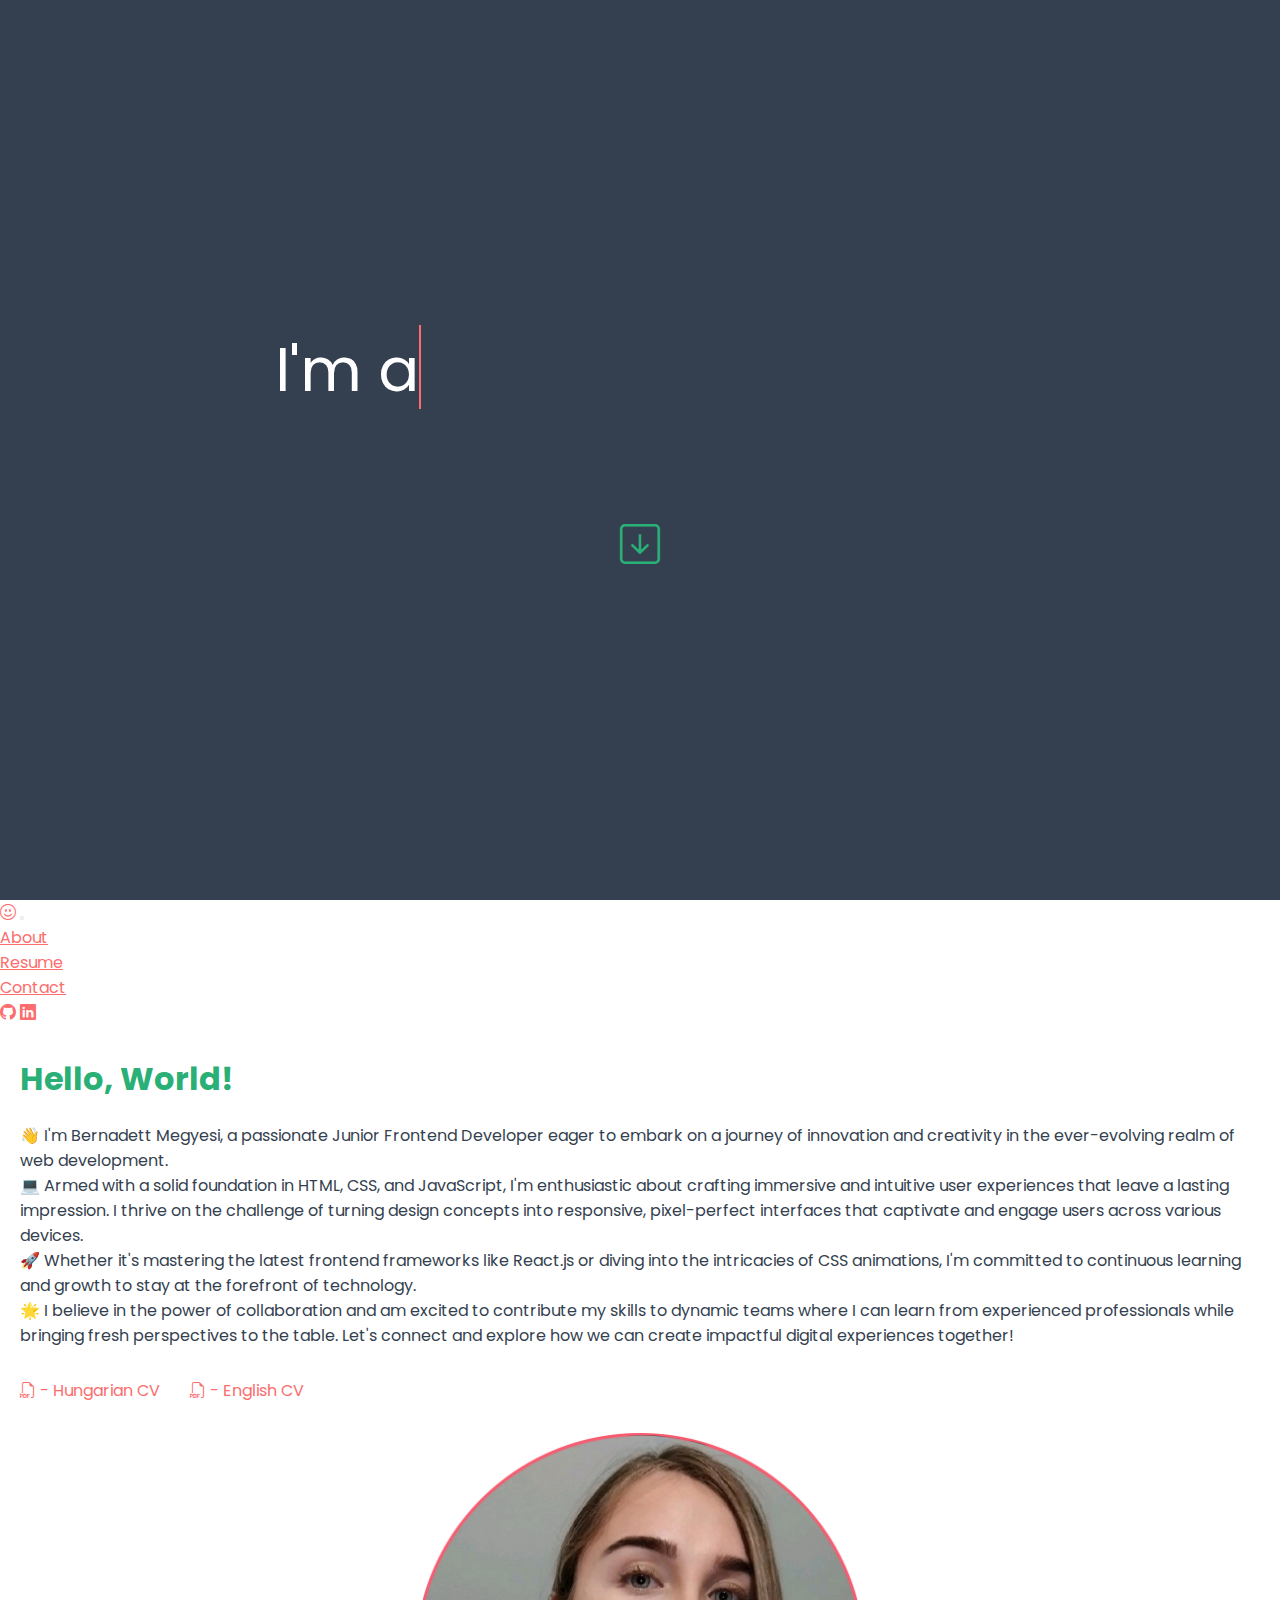
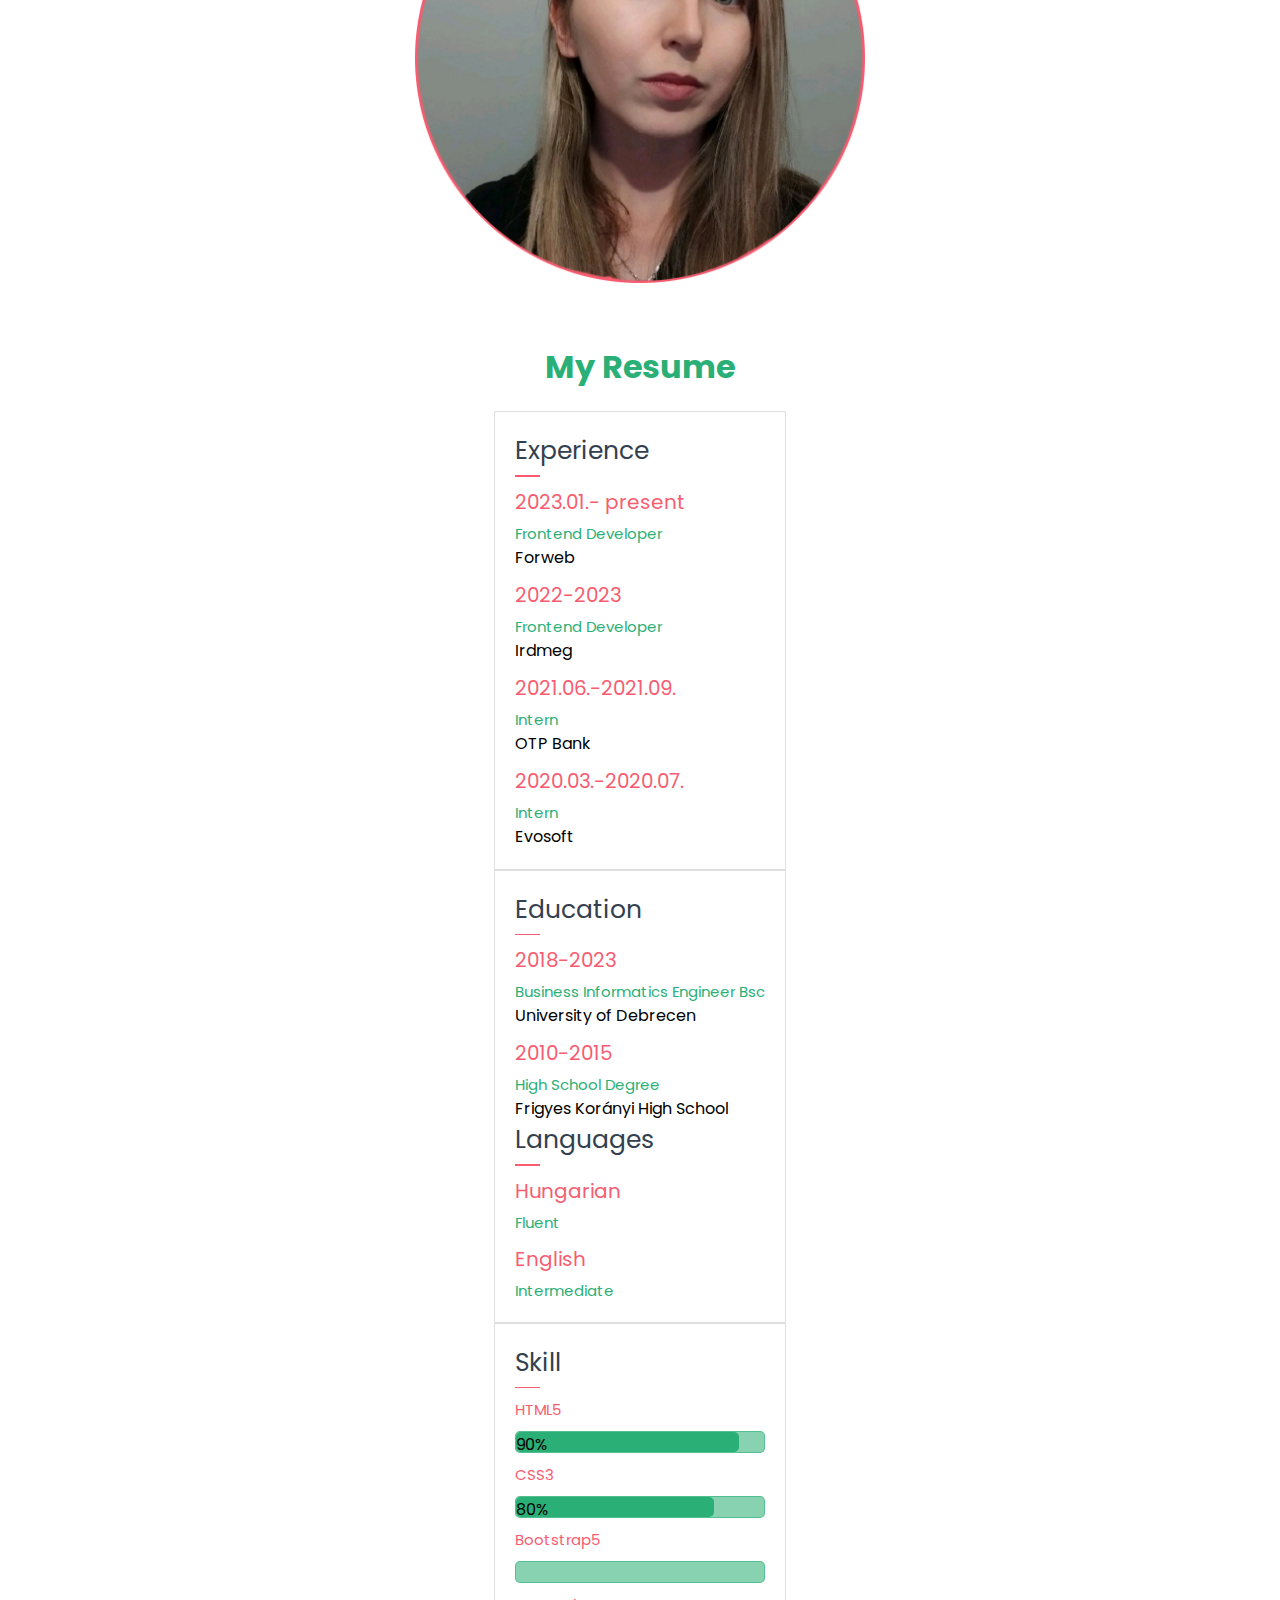
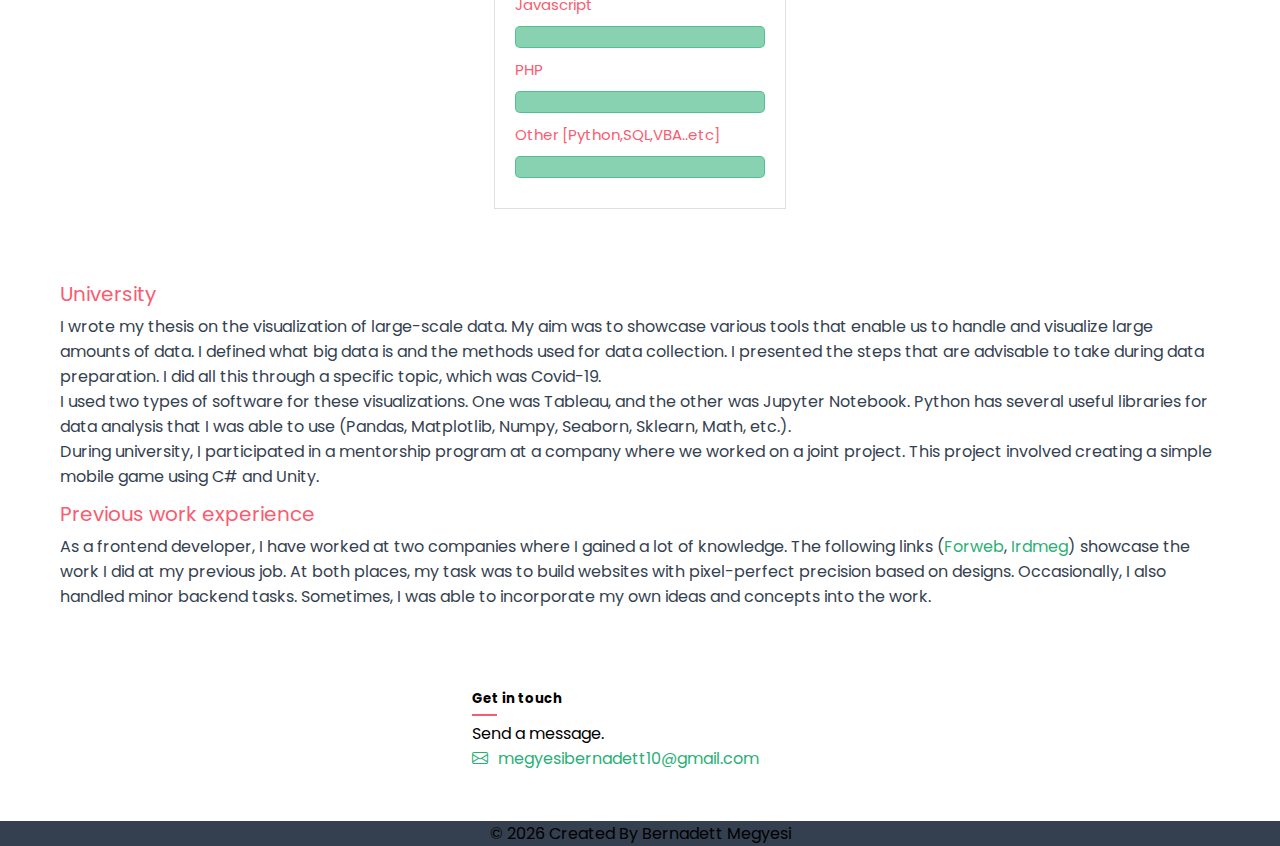
<file: index.html>
<!DOCTYPE html>

<html lang="en">

<head>
    <meta charset="UTF-8">
    <meta name="viewport" content="width=device-width, initial-scale=1">
    <link href="https://cdn.jsdelivr.net/npm/bootstrap@5.0.2/dist/css/bootstrap.min.css" rel="stylesheet"
        integrity="sha384-EVSTQN3/azprG1Anm3QDgpJLIm9Nao0Yz1ztcQTwFspd3yD65VohhpuuCOmLASjC" crossorigin="anonymous">
    <link rel="stylesheet" href="https://cdn.jsdelivr.net/npm/bootstrap-icons@1.11.3/font/bootstrap-icons.min.css">
    <link rel="stylesheet" href="https://cdn.jsdelivr.net/npm/bootstrap-icons@1.11.3/font/bootstrap-icons.min.css">
    <link
    rel="stylesheet"
    href="https://cdnjs.cloudflare.com/ajax/libs/animate.css/4.1.1/animate.min.css"
  />
    <link rel="stylesheet" href="assets/main.css">
    <title>My Portfolio</title>
</head>

<body>
    <section class="first-page">

        <div class="wrapper">
            <div class="static-txt">I'm a</div>
            <ul class="dynamic-txts">
                <li><span>Frontend Developer</span></li>
                <!--<li><span>Frontend Developer</span></li>
                <li><span>Frontend Developer</span></li>
                <li><span>Frontend Developer</span></li> -->

            </ul>
        </div>
        <div class="continue-button">
            <a href="#about-me"><i class="bi bi-arrow-down-square"></i></a>
        </div>
    </section>
    <section id="about-me" class="about-me">
        <!--
        <ul class="nav">
            <li class="nav-item">
                <a class="nav-link active" aria-current="page" href="#about-me">About</a>
            </li>
            <li class="nav-item">
                <a class="nav-link" href="#resume">Resume</a>
            </li>
            <li class="nav-item">
                <a class="nav-link" href="#contact">Contact</a>
            </li>
        </ul>
        <ul>
            <li><a href="#"><i class="bi bi-github"></i></a></li>
        </ul> -->
        <nav class="navbar navbar-expand-lg navbar-light ">
            <div class="container-fluid">
              <a class="navbar-brand" href="#"><i class="bi bi-emoji-smile"></i></a>
              <button class="navbar-toggler" type="button" data-bs-toggle="collapse" data-bs-target="#navbarText" aria-controls="navbarText" aria-expanded="false" aria-label="Toggle navigation">
                <span class="navbar-toggler-icon"></span>
              </button>
              <div class="collapse navbar-collapse" id="navbarText">
                <ul class="navbar-nav me-auto mb-2 mb-lg-0">
                  <li class="nav-item">
                    <a class="nav-link active" aria-current="page" href="#about-me">About</a>
                  </li>
                  <li class="nav-item">
                    <a class="nav-link" href="#resume">Resume</a>
                  </li>
                  <li class="nav-item">
                    <a class="nav-link" href="#contact">Contact</a>
                  </li>
                </ul>
                <span class="navbar-text">
                    <a href="https://github.com/mbebe95"><i class="bi bi-github"></i></a>
                    <a href="https://linkedin.com/in/bernadett-megyesi-46659622a"><i class="bi bi-linkedin"></i></a>
                </span>
              </div>
            </div>
          </nav>
        <div class="about container">
            <div class="row">
                <div class="col">
                    <h1 class="animate__animated animate__rubberBand ">Hello, World!</h1>
                    <p> 👋 I'm Bernadett Megyesi, a passionate Junior Frontend Developer eager to embark on a journey of
                        innovation and creativity in the ever-evolving realm of web development.</p>

                    <p>💻 Armed with a solid foundation in HTML, CSS, and JavaScript, I'm enthusiastic about crafting
                        immersive and intuitive user experiences that leave a lasting impression. I thrive on the
                        challenge of turning design concepts into responsive, pixel-perfect interfaces that captivate
                        and engage users across various devices.</p>

                    <p>🚀 Whether it's mastering the latest frontend frameworks like React.js or diving into the
                        intricacies of CSS animations, I'm committed to continuous learning and growth to stay at the
                        forefront of technology.</p>

                    <p>🌟 I believe in the power of collaboration and am excited to contribute my skills to dynamic
                        teams
                        where I can learn from experienced professionals while bringing fresh perspectives to the table.

                        Let's connect and explore how we can create impactful digital experiences together!</p>
                        <div class="cv">
                            <a href="/cv.html"><i class="bi bi-filetype-pdf"></i> - Hungarian CV</a>
                            <a href="/cv2.html"><i class="bi bi-filetype-pdf"></i> - English CV</a>
                        </div>
                </div>
                <div class="col images-col">
                    <img class="me animate__animated animate__backInRight" src="assets/img/me.png">
                </div>
            </div>

        </div>
    </section>
    <section id="resume" class="resume">
        <h1>My Resume</h1>
        <div class="container text-center">
            <div class="row">
                <div class="col">
                    <div class="text">
                        <div class="title">Experience</div>
                        <span class="line"></span>
                        <div class="date">2023.01.- present</div>
                        <div class="job-title">Frontend Developer</div>
                        <div class="job-subtitle">Forweb</div>
                        <div class="date">2022-2023</div>
                        <div class="job-title">Frontend Developer</div>
                        <div class="job-subtitle">Irdmeg</div>
                        <div class="date">2021.06.-2021.09.</div>
                        <div class="job-title">Intern</div>
                        <div class="job-subtitle">OTP Bank</div>
                        <div class="date">2020.03.-2020.07.</div>
                        <div class="job-title">Intern</div>
                        <div class="job-subtitle">Evosoft</div>
                    </div>
                </div>
                <div class="col">
                    <div class="text">
                        <div class="title">Education</div>
                        <span class="line"></span>
                        <div class="date">2018-2023</div>
                        <div class="job-title">Business Informatics Engineer Bsc</div>
                        <div class="job-subtitle">University of Debrecen</div>
                        <div class="date">2010-2015</div>
                        <div class="job-title">High School Degree</div>
                        <div class="job-subtitle">Frigyes Korányi High School</div>
                        <div class="title mt-2">Languages</div>
                        <span class="line"></span>
                        <div class="date">Hungarian</div>
                        <div class="job-title">Fluent</div>
                        <div class="date">English</div>
                        <div class="job-title">Intermediate</div>
                    </div>
                </div>
                <div class="col">
                    <div class="text">
                        <div class="title">Skill</div>
                        <span class="line"></span>
                        <div id="progress-bars"></div>
                    </div>
                </div>
            </div>
        </div>
    </section>
    <section id="references" class="references">
    
        <div class="ref-div">
            <div>
                <div class="ref-subtitle">University</div>
                <p>I wrote my thesis on the visualization of large-scale data. My aim was to showcase various tools that enable
                    us to handle and visualize large amounts of data. I defined what big data is and the methods used for data
                    collection. I presented the steps that are advisable to take during data preparation. I did all this through
                    a specific topic, which was Covid-19. <br>I used two types of software for these visualizations. One was
                    Tableau, and the other was Jupyter Notebook. Python has several useful libraries for data analysis that I
                    was able to use (Pandas, Matplotlib, Numpy, Seaborn, Sklearn, Math, etc.).
                    <br>During university, I participated in a mentorship program at a company where we worked on a joint
                    project. This project involved creating a simple mobile game using C# and Unity.
                </p>
            </div>
            <div>
                <div class="ref-subtitle">Previous work experience</div>
                <p>As a frontend developer, I have worked at two companies where I gained a lot of knowledge. The following
                    links (<a href="https://forweb.hu/honlapkeszites-referenciak-nyiregyhaza">Forweb</a>, <a href="https://irdmeg.hu/gallery.html">Irdmeg</a>) showcase the work I did at my previous job. At both places, my task was to build websites with
                    pixel-perfect precision based on designs. Occasionally, I also handled minor backend tasks. Sometimes, I was
                    able to incorporate my own ideas and concepts into the work.</p>
            </div>
        </div>
       
    </section>
    <section id="contact" class="contact">
        <div class="card shadow" style="width: 21rem;">
            <div class="card-body">
              <h5 class="card-title animate__animated animate__bounce animate__infinite	infinite">Get in touch</h5>
              <span class="line"></span>
              <p class="card-text">Send a message.</p>
              <a href="#" class="card-link"><i class="bi bi-envelope"></i>megyesibernadett10@gmail.com</a>
            </div>
          </div>
    </section>
    
    <footer class="footer py-3">
        <div class="container">
            <p class="small mb-0 text-light">
                &copy; <script>document.write(new Date().getFullYear())</script> Created By <span class="text-danger">Bernadett Megyesi</span>
            </p>
        </div>
    </footer>

    <script src="https://cdn.jsdelivr.net/npm/bootstrap@5.0.2/dist/js/bootstrap.bundle.min.js"
        integrity="sha384-MrcW6ZMFYlzcLA8Nl+NtUVF0sA7MsXsP1UyJoMp4YLEuNSfAP+JcXn/tWtIaxVXM"
        crossorigin="anonymous"></script>
    <script src="assets/main.js"></script>
</body>

</html>
</file>
<file: assets/main.css>
@import url('https://fonts.googleapis.com/css2?family=Poppins:wght@200;300;400;500;600;700&display=swap');

:root {
    --blue: #343F4F;
    --red: #FC6D6D;
    --green:#2aaf76;
  }

* {
    margin: 0;
    padding: 0;
    box-sizing: border-box;
    font-family: 'Poppins', sans-serif;
}

body {
    display: flex;
    align-items: center;
    justify-content: center;
    flex-direction: column;
}

.wrapper {
    display: flex;

}

.first-page {
    width: 100%;
    min-height: 100vh;
    background: var(--blue);
    display: flex;
    flex-direction: column;
    align-items: center;
    justify-content: center;
}

.first-page i {
    color: var(--green);
    font-size: 40px;
}

.first-page .continue-button {
    display: flex;
    justify-content: center;
    align-items: center;
    padding-top: 100px;
}



.wrapper .static-txt {
    color: #fff;
    font-size: 60px;
    font-weight: 400;
}

.wrapper .dynamic-txts {
    /*margin-left: 15px;*/
    height: 90px;
    line-height: 90px;
    overflow: hidden;
}

.dynamic-txts li {
    list-style: none;
    color: var(--red);
    font-size: 60px;
    font-weight: 500;
    position: relative;
    top: 0;
   /* animation: slide 12s steps(4) infinite;*/
}

@keyframes slide {
    100% {
        top: -360px;
    }
}

.dynamic-txts li span {
    position: relative;
    margin: 5px 0;
    line-height: 90px;
}

.dynamic-txts li span::after {
    content: "";
    position: absolute;
    left: 0;
    height: 100%;
    width: 100%;
    background: var(--blue);
    border-left: 2px solid var(--red);
    animation: typing 3s steps(10) infinite;
}

@keyframes typing {

    40%,
    60% {
        left: calc(100% + 30px);
    }

    100% {
        left: 0;
    }
}


.about-me {
    width: 100%;
    /*min-height: 100vh;*/
    background: #fff;
    display: flex;
    flex-direction: column;
}

.collapse .nav-link{
    color: var(--red)!important;
}

.collapse .nav-link:hover{
    color: var(--blue)!important;
}


.navbar-text a:hover{
    color: var(--green)!important;
}

.about-me a{
    color: var(--red);
}

.about-me a:hover{
    color: var(--blue);
}

.about h1{
    color: var(--green);
    padding-bottom: 20px;
}

.about p{
    color: var(--blue);
}

.about{
    padding: 30px 20px;
}

.about .row{
    flex-wrap: nowrap;
}
.about .row img{
    width: 100%;
    max-width: 450px;
}

.cv{
    gap: 30px;
    display: flex;
    margin: 30px 0px;
}

.cv a{
    text-decoration: none;
}

.cv a:hover{
    color: #2aaf76;
}

.about .images-col{
    display: flex;
    justify-content: center;
    align-items: center;
}

/*
.about .border-img{
    position: absolute;
    right: -118px;
    width: 693px!important;
    top: -124px;
} */

.resume{
    width: 100%;
    /*min-height: 100vh;*/
    background: #fff;
    display: flex;
    flex-direction: column;
   padding: 30px 20px;
   align-items: center;
}

.resume .row{
    
    justify-content: space-between;
    gap: 20px;
}

.resume .container{

    margin: 0;
}

.resume .col{
    border: 1px solid rgba(0, 0, 0, 0.125);
    text-align: left;
}

.resume .col .title{
    font-size: 25px;
    color: var(--blue);
}

.resume h1{
    color: var(--green);
    padding-bottom: 20px;
}

.resume .col .line{
    display: block;
    width: 25px;
    height: 1.5px;
    background-color: #F85C70;
    margin: 5px 0;
}

.resume .col .text{
    padding: 20px 20px;
}

.resume .date{
    font-size: 20px;
    color: #F85C70;
    margin: 10px 0 5px;
}

.resume .col .job-title{
    color: var(--green);
    font-size: 15px;
}


.myBar {
    width: 1%;
    height: 30px;
    background: rgba(14, 73, 14, 0.9);
    border-radius: 17px;
  }


  .progressbar2 .myProgress {
    width: 100%;
    background-color: var(--green)8f;
    border-radius: 17px;
  }
  
  .progressbar2 .myBar {
    width: 0%;
    height: 30px;
    background: var(--green);
    border-radius: 17px;
  }


  .progress-container {
    width: 100%;
    background: #2aaf768f;
    border: 1px solid #2aaf768f;
    border-radius: 5px;
    margin: 10px 0px;
}

.progress-bar {
    height: 20px;
    background-color: var(--green);
    width: 0%;
    border-radius: 5px;
    transition: width 0.6s ease;
}

.progress-title{
    font-size: 15px;
    color: #F85C70;
    margin: 10px 0 5px;
}


.ref-div a{
    color: var(--green);
    text-decoration: none;
}

.ref-div a:hover{
    color: var(--red);
}

.references{
    padding: 30px 20px;
}

.references h1 {
    color: var(--green);
    padding-bottom: 20px;
}

.references .ref-subtitle {
    font-size: 20px;
    color: #F85C70;
    margin: 10px 0 5px;
}

.references p {
    color: var(--blue);
}

.ref-div{
    gap: 50px;
    padding: 0 40px;
}

.contact{
    margin: 50px 30px;
}

.contact .line{
    display: block;
    width: 25px;
    height: 1.5px;
    background-color: #F85C70;
    margin: 5px 0;
}

.contact .card-link{
    color: var(--green);
    text-decoration: none;
    margin-left: 0;
}

.contact .card-link i{
    margin-right: 10px;
}

.contact .card-link:hover{
    color: var(--red);
}

footer{
    background: var(--blue);
    width: 100%;
    
}

footer .container{
    display: flex;
    justify-content: center;
    align-items: center;
}
@media (max-width:768px){
    .ref-div{
        flex-direction: column;
        padding: 0 0;
    }
    .wrapper .dynamic-txts {
        height: 74px;
        line-height: 70px;
    }

    .wrapper .static-txt {
        font-size: 45px;
    }

    .dynamic-txts li {
        font-size: 45px;
    }

    .dynamic-txts li span {
        line-height: 61px;
    }

    .about .row{
        flex-direction: column;
    }
}

@media (max-width:600px){
    .wrapper .dynamic-txts {
        height: 53px;
        line-height: 45px;
        padding-left: 18px;
    }

    .wrapper .static-txt {
        font-size: 30px;
    }

    .dynamic-txts li {
        font-size: 30px;
    }

    .dynamic-txts li span {
        line-height: 38px;
    }
}

@media (max-width:400px){
    .wrapper .static-txt {
        font-size: 20px;
    }

    .wrapper .dynamic-txts {
        height: 48px;
        line-height: 28px;
        padding-left: 18px;
    }

    .dynamic-txts li {
        font-size: 20px;
    }

    .dynamic-txts li span {
        line-height: 32px;
    }
}
</file>
